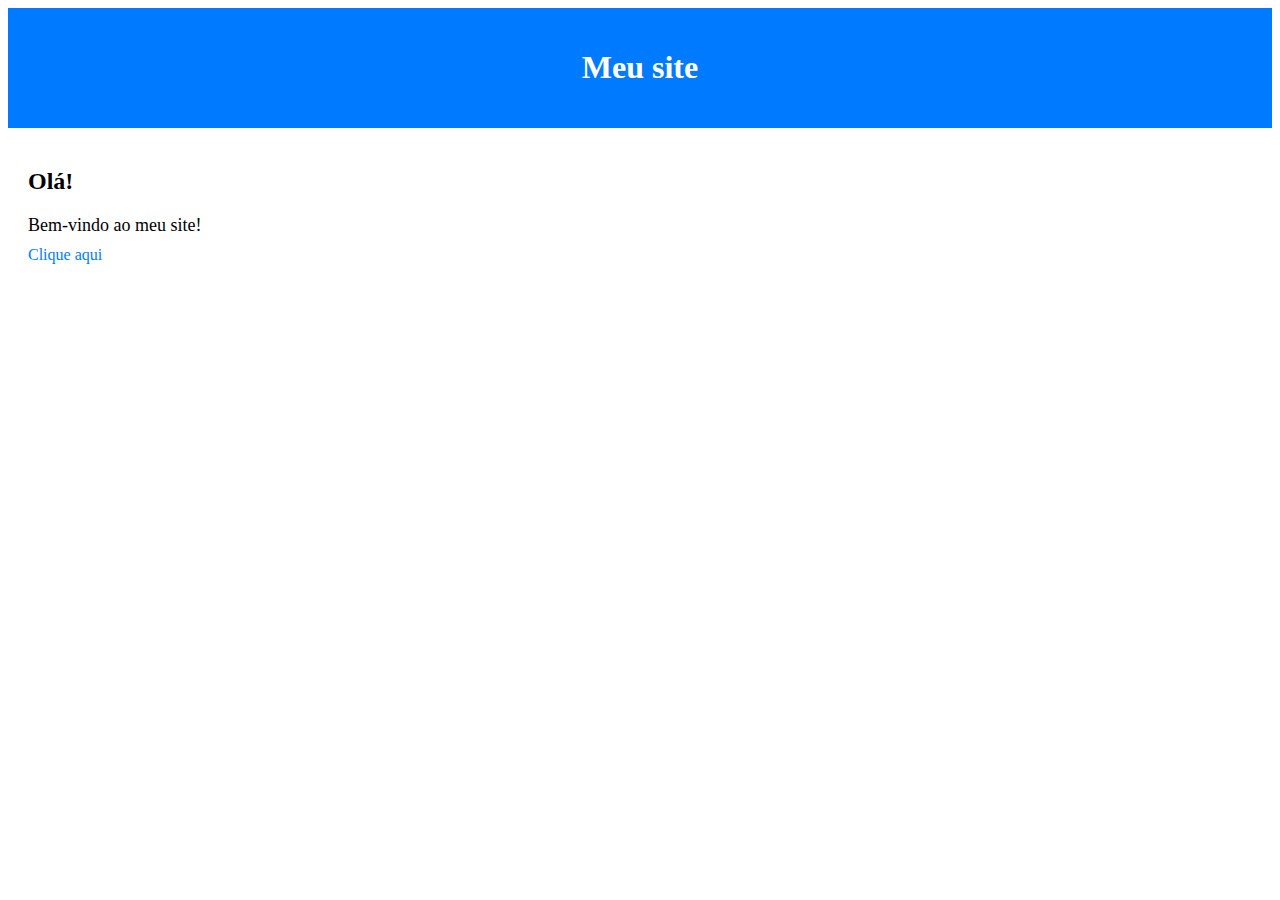
<file: index.html>
<!DOCTYPE html>
<html lang="pt-br">
<head>
	<meta charset="UTF-8">
    <meta name="viewport" content="width=device-width, initial-scale=1.0">
	<title>Exemplo SASS</title>
    <link rel="stylesheet" href="css/style.css">
</head>
<body>
    <header class="cabecalho">
      <h1 class="cabecalho__titulo">Meu site</h1>
    </header>
    <main>
      <section class="conteudo">
        <h2 class="conteudo__subtitulo">Olá!</h2>
        <p class="conteudo__paragrafo">Bem-vindo ao meu site!</p>
        <a href="#" class="conteudo__link">Clique aqui</a>
      </section>
    </main>
</body>
</html>
</file>
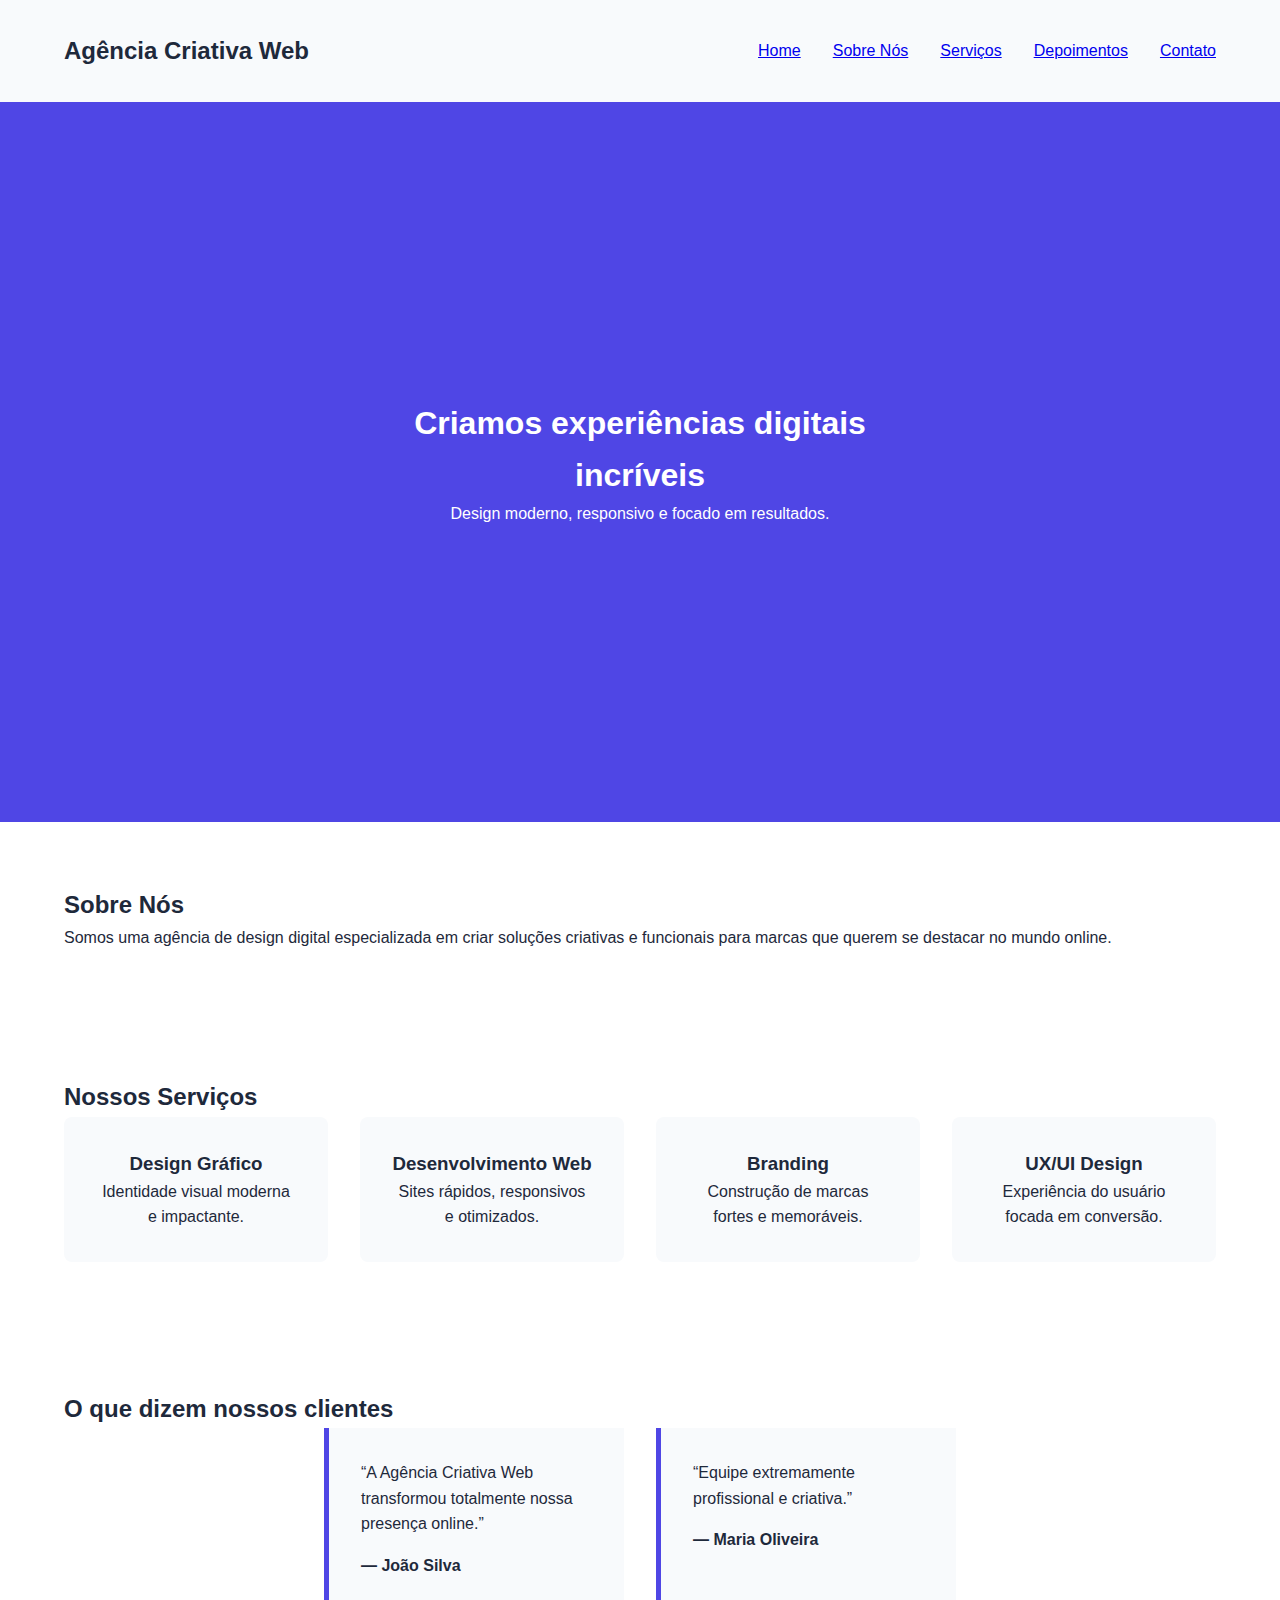
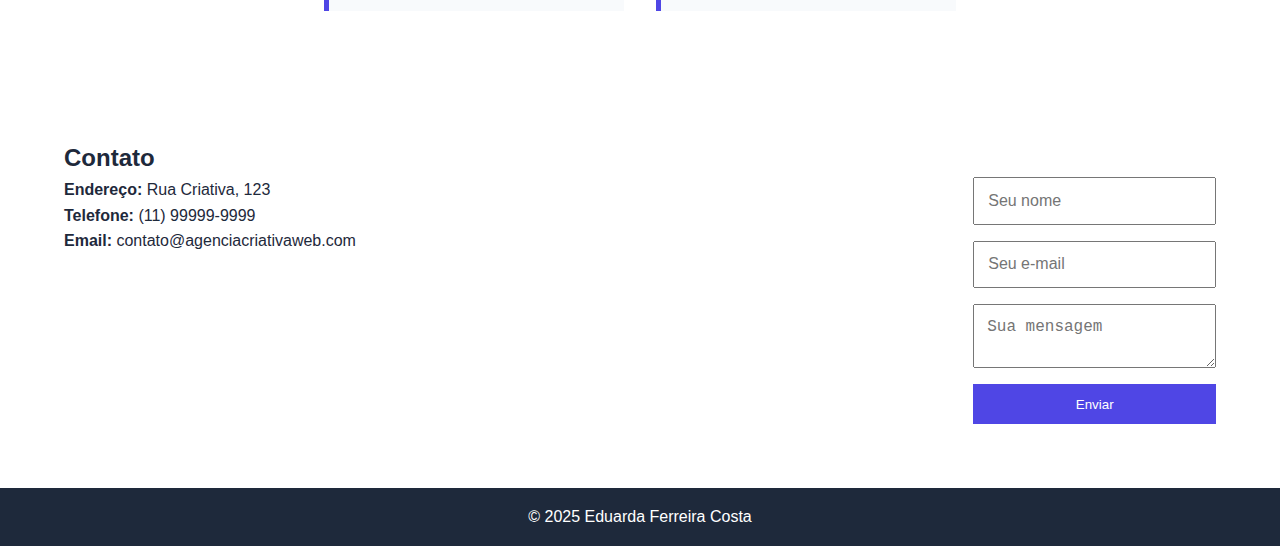
<file: atividade/index.html>
<!DOCTYPE html>
<html lang="pt-BR">
<head>
	<meta charset="UTF-8">
	<meta name="viewport" content="width=device-width, initial-scale=1.0">
	<title>Agência Criativa Web</title>
	<link rel="stylesheet" href="css/estilos.css">
</head>
<body>

<!-- Cabeçalho -->
<header class="header">
	<div class="header__logo">Agência Criativa Web</div>
	<nav class="nav">
		<ul class="nav__menu">
			<li class="nav__link"><a href="#hero">Home</a></li>
			<li class="nav__link"><a href="#about">Sobre Nós</a></li>
			<li class="nav__link"><a href="#services">Serviços</a></li>
			<li class="nav__link"><a href="#testimonials">Depoimentos</a></li>
			<li class="nav__link"><a href="#contato">Contato</a></li>
		</ul>
	</nav>
</header>

<!-- Home -->
<section id="hero" class="hero">
	<div class="hero__content">
		<h1>Criamos experiências digitais incríveis</h1>
		<p>Design moderno, responsivo e focado em resultados.</p>
	</div>
</section>

<!-- Sobre Nós -->
<section id="about" class="about">
	<h2>Sobre Nós</h2>
	<p>
		Somos uma agência de design digital especializada em criar soluções
		criativas e funcionais para marcas que querem se destacar no mundo online.
	</p>
</section>

<!-- Serviços -->
<section id="services" class="services">
	<h2>Nossos Serviços</h2>

	<div class="services__grid">
		<div class="card">
			<h3>Design Gráfico</h3>
			<p>Identidade visual moderna e impactante.</p>
		</div>

		<div class="card">
			<h3>Desenvolvimento Web</h3>
			<p>Sites rápidos, responsivos e otimizados.</p>
		</div>

		<div class="card">
			<h3>Branding</h3>
			<p>Construção de marcas fortes e memoráveis.</p>
		</div>

		<div class="card">
			<h3>UX/UI Design</h3>
			<p>Experiência do usuário focada em conversão.</p>
		</div>
	</div>
</section>

<!-- Depoimentos -->
<section id="testimonials" class="testimonials">
	<h2>O que dizem nossos clientes</h2>

	<div class="testimonials__list">
		<blockquote class="testimonial">
			<p>“A Agência Criativa Web transformou totalmente nossa presença online.”</p>
			<span class="testimonial__author">— João Silva</span>
		</blockquote>

		<blockquote  class="testimonial">
			<p>“Equipe extremamente profissional e criativa.”</p>
			<span  class="testimonial__author">— Maria Oliveira</span>
		</blockquote>
	</div>
</section>

<!-- Contato -->
<section id="contato" class="contact">
	<h2>Contato</h2>

	<div class="contact__container">
		<div class="contact__info">
			<p><strong>Endereço:</strong> Rua Criativa, 123</p>
			<p><strong>Telefone:</strong> (11) 99999-9999</p>
			<p><strong>Email:</strong> contato@agenciacriativaweb.com</p>
		</div>

		<form class="form">
			<label for="name" hidden="hidden"></label>
			<input id="name" class="form__input" type="text" placeholder="Seu nome" required>
			<label for="email" hidden="hidden"></label>
			<input id="email" class="form__input" type="email" placeholder="Seu e-mail" required>
			<label for="msg" hidden="hidden"></label>
			<textarea id="msg" class="form__textarea" placeholder="Sua mensagem" required></textarea>
			<button type="submit" class="button">Enviar</button>
		</form>
	</div>
</section>

<footer class="footer">
	<p>&copy; 2025 Eduarda Ferreira Costa</p>
</footer>
</body>
</html>
</file>
<file: css/style.css>
.cabecalho {
  background: #007bff;
  color: white;
  padding: 20px;
}
.cabecalho__titulo {
  text-align: center;
}

.conteudo {
  padding: 20px;
}
.conteudo__paragrafo {
  font-size: 18px;
  margin-bottom: 10px;
}
.conteudo__link {
  color: #007bff;
  text-decoration: none;
}
.conteudo__link:hover {
  text-decoration: underline;
}

/*# sourceMappingURL=style.css.map */
</file>
<file: atividade/css/estilos.css>
*,
*::before,
*::after {
  margin: 0;
  padding: 0;
  box-sizing: border-box;
}

body {
  font-family: Arial, sans-serif;
  line-height: 1.6;
  color: #1e293b;
  background-color: #ffffff;
}

.title {
  text-align: center;
  margin-bottom: 2rem;
  font-size: 2rem;
}

.header {
  display: flex;
  justify-content: space-between;
  align-items: center;
  padding: 2rem 5vw;
  background-color: #f8fafc;
}
.header__logo {
  font-size: 1.5rem;
  font-weight: bold;
}

.nav__menu {
  display: flex;
  list-style: none;
  gap: 2rem;
}
.nav__link {
  text-decoration: none;
  color: #1e293b;
}

.hero {
  height: 80vh;
  background: linear-gradient(to right, #4f46e5, #4f46e5);
  color: #ffffff;
  text-align: center;
  display: flex;
  justify-content: center;
  align-items: center;
}
.hero__content {
  max-width: 600px;
  padding: 2rem;
}

.about,
.services,
.testimonials,
.contact {
  padding: 4rem 5vw;
}

.card {
  background-color: #f8fafc;
  padding: 2rem;
  border-radius: 8px;
  text-align: center;
}

.services__grid {
  display: grid;
  grid-template-columns: repeat(auto-fit, minmax(220px, 1fr));
  gap: 2rem;
}

.testimonials__list {
  display: flex;
  flex-wrap: wrap;
  gap: 2rem;
  justify-content: center;
}

.testimonial {
  max-width: 300px;
  background-color: #f8fafc;
  padding: 2rem;
  border-left: 5px solid #4f46e5;
}
.testimonial__author {
  display: block;
  margin-top: 1rem;
  font-weight: bold;
}

.contact__container {
  display: flex;
  gap: 2rem;
  flex-wrap: wrap;
}
.contact__info {
  flex: 1;
}

.form {
  display: flex;
  flex-direction: column;
  gap: 1rem;
}
.form__input, .form__textarea {
  padding: 0.8rem;
  font-size: 1rem;
}

.button {
  padding: 0.8rem;
  background-color: #4f46e5;
  color: #ffffff;
  border: none;
  cursor: pointer;
}

.footer {
  text-align: center;
  padding: 1rem;
  background-color: #1e293b;
  color: #ffffff;
}

@media (max-width: 768px) {
  .header {
    flex-direction: column;
    gap: 1rem;
  }
  .nav__menu {
    flex-direction: column;
  }
  .contact__container {
    flex-direction: column;
  }
}

/*# sourceMappingURL=estilos.css.map */
</file>
